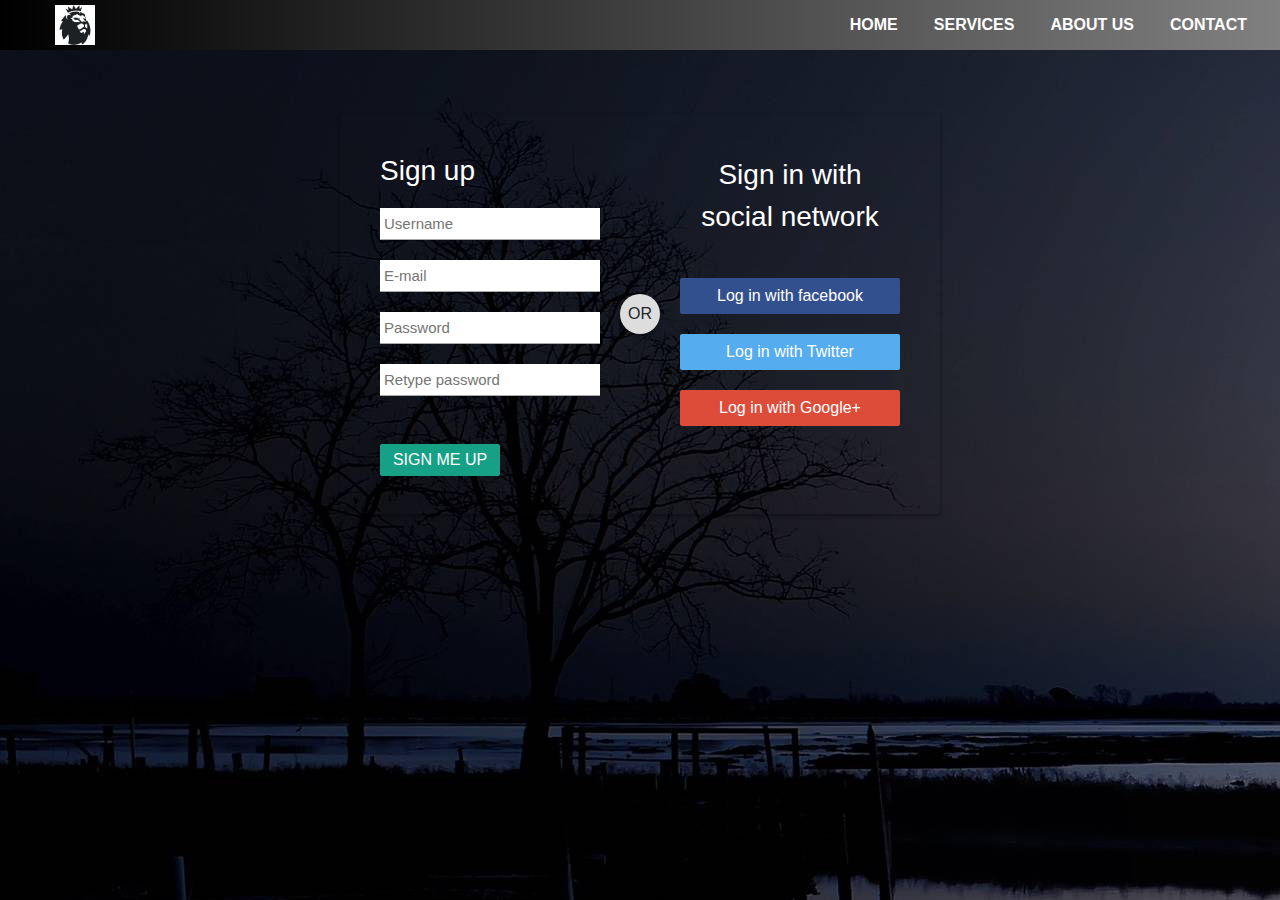
<file: LandingPage/index.html>
<!DOCTYPE html>
<html>
  <head>
    <title>Startup</title>

    <!-- Bootstrap CSS from a CDN. This way you don't have to include the bootstrap file yourself -->
    <link
      rel="stylesheet"
      href="https://stackpath.bootstrapcdn.com/bootstrap/4.3.1/css/bootstrap.min.css"
      integrity="sha384-ggOyR0iXCbMQv3Xipma34MD+dH/1fQ784/j6cY/iJTQUOhcWr7x9JvoRxT2MZw1T"
      crossorigin="anonymous"
    />

    <!-- Your own stylesheet -->
    <link rel="stylesheet" type="text/css" href="style.css" />
  </head>
  <body>

    <section id="nav-bar">
      <nav class="navbar navbar-expand-lg navbar-light">
        <div class="container-fluid">
          <a class="navbar-brand" href="#"><img src="logo.png"></a>
          <button class="navbar-toggler" type="button" data-bs-toggle="collapse" data-bs-target="#navbarNav" aria-controls="navbarNav" aria-expanded="false" aria-label="Toggle navigation">
            <i class="fa fa-bars"></i>
          </button>
          <div class="collapse navbar-collapse" id="navbarNav">
            <ul class="navbar-nav ml-auto">
              <li class="nav-item">
                <a class="nav-link"  href="#">HOME</a>
              </li>
              <li class="nav-item">
                <a class="nav-link" href="#">SERVICES</a>
              </li>
              <li class="nav-item">
                <a class="nav-link" href="#">ABOUT US</a>
              </li>
              <li class="nav-item">
                <a class="nav-link" href="#"> CONTACT</a>
                
              </li>
            </ul>
          </div>
        </div>
      </nav>
    </section>
    <div id="login-box">
      <div class="left">
        <h1>Sign up</h1>
        
        <input type="text" name="username" placeholder="Username" />
        <input type="text" name="email" placeholder="E-mail" />
        <input type="password" name="password" placeholder="Password" />
        <input type="password" name="password2" placeholder="Retype password" />
        
        <input type="submit" name="signup_submit" value="Sign me up" />
      </div>
      
      <div class="right">
        <span class="loginwith">Sign in with<br />social network</span>
        
        <button class="social-signin facebook">Log in with facebook</button>
        <button class="social-signin twitter">Log in with Twitter</button>
        <button class="social-signin google">Log in with Google+</button>
      </div>
      <div class="or">OR</div>
    </div>
     
    <!-- Bootstrap JavaScript from a CDN. This way you don't have to include the bootstrap file yourself -->
    <script
      src="https://code.jquery.com/jquery-3.3.1.slim.min.js"
      integrity="sha384-q8i/X+965DzO0rT7abK41JStQIAqVgRVzpbzo5smXKp4YfRvH+8abtTE1Pi6jizo"
      crossorigin="anonymous"
    ></script>
    <script
      src="https://cdnjs.cloudflare.com/ajax/libs/popper.js/1.14.7/umd/popper.min.js"
      integrity="sha384-UO2eT0CpHqdSJQ6hJty5KVphtPhzWj9WO1clHTMGa3JDZwrnQq4sF86dIHNDz0W1"
      crossorigin="anonymous"
    ></script>
    <script
      src="https://stackpath.bootstrapcdn.com/bootstrap/4.3.1/js/bootstrap.min.js"
      integrity="sha384-JjSmVgyd0p3pXB1rRibZUAYoIIy6OrQ6VrjIEaFf/nJGzIxFDsf4x0xIM+B07jRM"
      crossorigin="anonymous"
    ></script>
  </body>
</html>
</file>
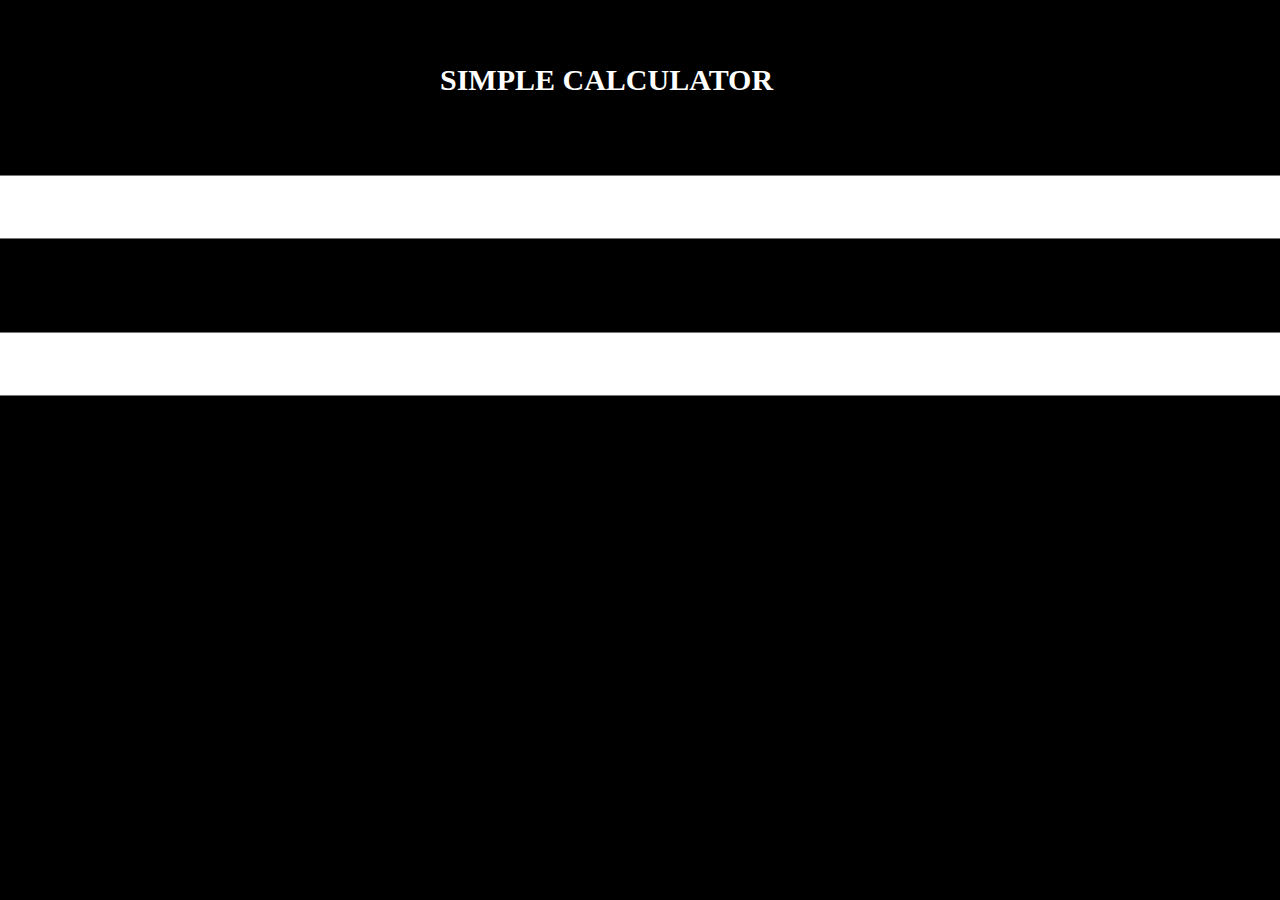
<file: CalculatorDOM/CalculatorDOM.html>
<!DOCTYPE html>
<html lang="en">
    <head>
        
        <meta charset = "UTF-8"  />
        <meta http-equiv="X-UA-Compatible" content="IE-edge" />
        <meta name="viewport" content="width-device-width, initial-scale-1.0" />
        <title> CALCULATOR
        </title>
        <link rel ="stylesheet" href = "CalculatorDOM.css">
    </head>
    <body>
       <div class="center">
           <div id="toggle">
               <i class="indicator"></i>
           </div>
           <h2>SIMPLE CALCULATOR </h2>
           <p> 
               <ul>First Number</ul>
               <input type="text" id="number1">
            </p>
           <p> 
            <ul>Second Number</ul>
            <input type="text" id="number2">
        </p>  
         
       <button onclick="add()">+</button>
       <button onclick="sub()">-</button>
       <button onclick="mul()">*</button>
       <button onclick="div()">/</button>
        <h1 id="c"></h1>
        
       </div>
        <script src="CalculatorDOM.js"></script>
        <script>
            const body = document.querySelector('body');
            const toggle = document.getElementById('toggle');
            toggle.onclick = function(){
                toggle.classList.toggle('active');
                body.classList.toggle('active');
            }
        </script>
    </body>
</html>
</file>
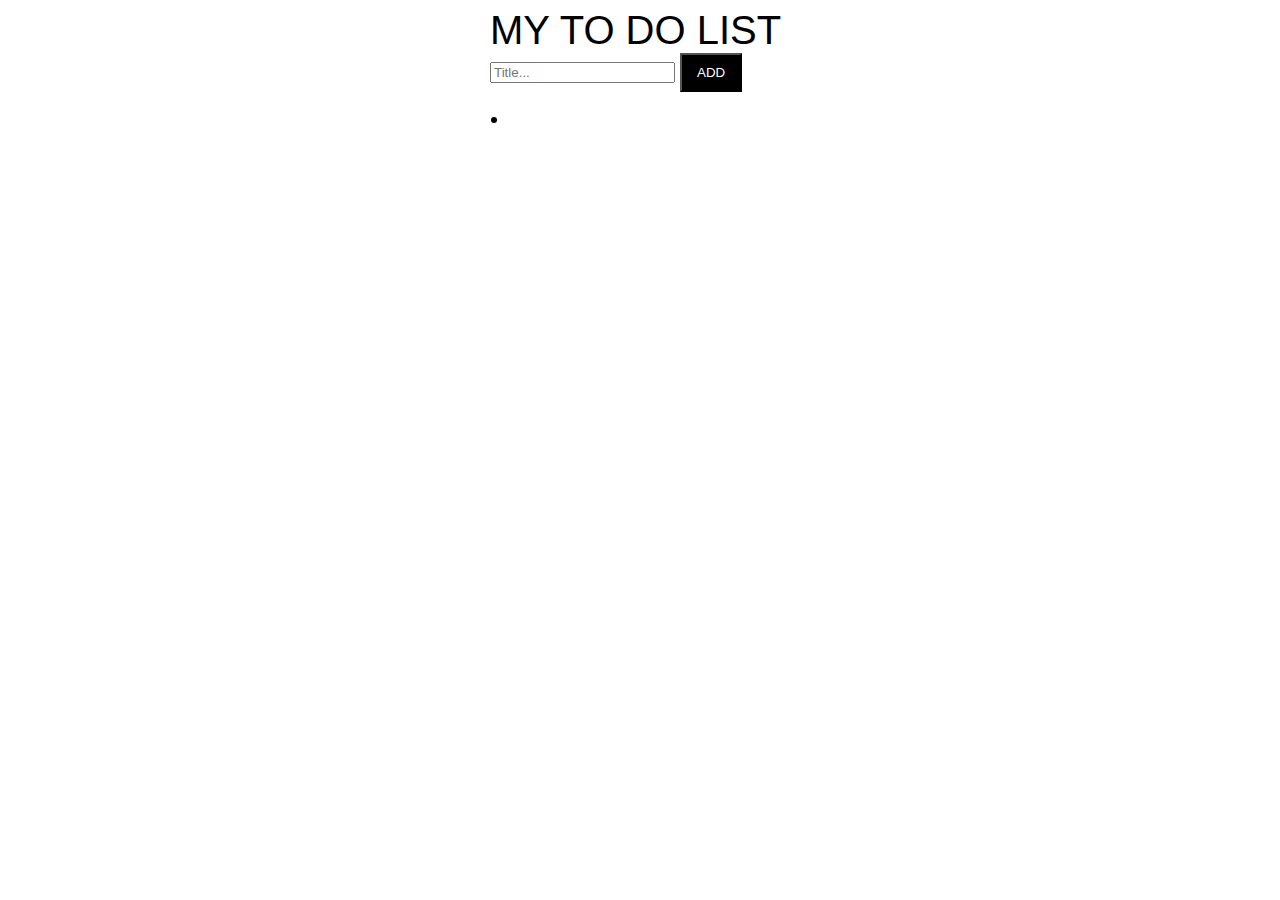
<file: ToDoList/ToDoList.html>
<!DOCTYPE html>
<html lang="en">
    <head>
        
        <meta charset = "UTF-8"  />
        <meta http-equiv="X-UA-Compatible" content="IE-edge" />
        <meta name="viewport" content="width-device-width, initial-scale-1.0" />
        <link rel="stylesheet" href="ToDoList.css">
        <title> To Do List

        </title>
    </head>
    <h1>MY TO DO LIST</h1>
    <form id="todoForm">
        <input id="todoInput" placeholder="Title...">
        <button type="button"onclick="todoList()">ADD</button>
    </form>
   <ul>
        
        <li id="todoList"></li>
    </ul>
    <body>
        <script src="ToDoList.js"></script>
    </body>
</html>
</file>
<file: LandingPage/style.css>
body,
html {
  width: 100%;
  height: 100vh;
  font-family: 'Montserrat', sans-serif;
  background-image: url('blp.jpg');
  margin: 0;
  padding: 0;
  overflow: hidden;               
}
#nav-bar{
  position: sticky;
  top: 0;
  z-index: 10;
}
.navbar{
  background-image: linear-gradient(to right, Black, Grey);
  padding: 0 !important;
}
.navbar-brand img{
 height: 40px;
 padding-left: 40px;
}
.navbar-nav li{
 padding: 0 10px;
}
.navbar-nav li a{
 color: #fff !important;
 font-weight: 600;
}
.fa-bars{
  color: black;
  font-size: 30px !important;
}
#login-box {
  position: relative;
  margin: 5% auto;
  width: 600px;
  height: 400px;
  border-radius: 2px;
  box-shadow: 0 2px 4px rgba(0, 0, 0, 0.4);
}

.left {
  position: absolute;
  top: 0;
  left: 0;
  box-sizing: border-box;
  padding: 40px;
  width: 300px;
  height: 400px;
}

h1 {
  margin: 0 0 20px 0;
  font-weight: 300;
  font-size: 28px;
  color: White;
}

input[type="text"],
input[type="password"] {
  display: block;
  box-sizing: border-box;
  margin-bottom: 20px;
  padding: 4px;
  width: 220px;
  height: 32px;
  border: none;
  border-bottom: 1px solid #AAA;
  font-family: 'Roboto', sans-serif;
  font-weight: 400;
  font-size: 15px;
  transition: 0.2s ease;
}

input[type="text"]:focus,
input[type="password"]:focus {
  border-bottom: 2px solid #16a085;
  color: #16a085;
  transition: 0.2s ease;
}

input[type="submit"] {
  margin-top: 28px;
  width: 120px;
  height: 32px;
  background: #16a085;
  border: none;
  border-radius: 2px;
  color: #FFF;
  font-family: 'Roboto', sans-serif;
  font-weight: 500;
  text-transform: uppercase;
  transition: 0.1s ease;
  cursor: pointer;
}

input[type="submit"]:hover,
input[type="submit"]:focus {
  opacity: 0.8;
  box-shadow: 0 2px 4px rgba(0, 0, 0, 0.4);
  transition: 0.1s ease;
}

input[type="submit"]:active {
  opacity: 1;
  box-shadow: 0 1px 2px rgba(0, 0, 0, 0.4);
  transition: 0.1s ease;
}

.or {
  position: absolute;
  top: 180px;
  left: 280px;
  width: 40px;
  height: 40px;
  background: #DDD;
  border-radius: 50%;
  box-shadow: 0 2px 4px rgba(0, 0, 0, 0.4);
  line-height: 40px;
  text-align: center;
}

.right {
  position: absolute;
  top: 0;
  right: 0;
  box-sizing: border-box;
  padding: 40px;
  width: 300px;
  height: 400px;
  background: url('https://goo.gl/YbktSj');
  background-size: cover;
  background-position: center;
  border-radius: 0 2px 2px 0;
}

.right .loginwith {
  display: block;
  margin-bottom: 40px;
  font-size: 28px;
  color: #FFF;
  text-align: center;
}

button.social-signin {
  margin-bottom: 20px;
  width: 220px;
  height: 36px;
  border: none;
  border-radius: 2px;
  color: #FFF;
  font-family: 'Roboto', sans-serif;
  font-weight: 500;
  transition: 0.2s ease;
  cursor: pointer;
}

button.social-signin:hover,
button.social-signin:focus {
  box-shadow: 0 2px 4px rgba(0, 0, 0, 0.4);
  transition: 0.2s ease;
}

button.social-signin:active {
  box-shadow: 0 1px 2px rgba(0, 0, 0, 0.4);
  transition: 0.2s ease;
}

button.social-signin.facebook {
  background: #32508E;
}

button.social-signin.twitter {
  background: #55ACEE;
}

button.social-signin.google {
  background: #DD4B39;
}
</file>
<file: CalculatorDOM/CalculatorDOM.css>
body{  
    padding: 25px;
    background: black;
    color:white;
    transition: 0.5s;
    font-size: 20px;  
    display: flex; 
    justify-content: center;
    align-items: center;
}
body.active{
    background: #f8f8f8;
    color:black;
}
#toggle{
    position: relative;
    display: block;
    width: 60px;
    height: 30px;
    border-radius: 30px;
    background: #222;
    transition: 0.5s;
    cursor: pointer;
    box-shadow: inset 0 8px 60px rgba(0,0,0,0,1),
                inset 0 8px 60px rgba(0,0,0,0,1),
                inset 0 -4px 4px rgba(0,0,0,0,1);
}
#toggle.active{
    background: #fff;
    box-shadow: inset 0 2px 60px rgba(0,0,0,0.1),
                inset 0 2px 60px rgba(0,0,0,0.1),
                inset 0 -4px 8px rgba(0,0,0,0.05);
}
#toggle .indicator{
    position:absolute;
    top: 0;
    left: 0;
    width: 30px;
    height: 30px;
    background: linear-gradient(to bottom, #444, #222);
    border-radius: 50%;
    transform: scale(0.9);
    box-shadow: 0 8px 40px rgba(0,0,0,0.5),
                inset 0 4px 4px rgba(255,255,255,0.2),
                inset 0 -4px 4px rgba(255,255,255,0.2);
    transition: 0.5;
} 
#toggle.active .indicator{
  left: 30px;
  background: linear-gradient(to bottom, #eaeaea, #f9f9f9);
  transition: 1.5;
  box-shadow: 0 8px 40px rgba(0,0,0,0.5),
                inset 0 4px 4px rgba(255,255,255,0.2),
                inset 0 -4px 4px rgba(255,255,255,0.2);
}
h2{  
    width: 400px;
    margin: 0 auto;
}

input{
    font-size: 250%;
    width: 1800px;
    margin: 15px 30px;
}
button{
    font-size: 1em;
    width: 50px;  
    height: 50px;  
}
</file>
<file: ToDoList/ToDoList.css>
h1{
    width: 300px;
    margin: 0 auto;
    font-family: Tahoma, Geneva, sans-serif;
    font-size: 40px;
    letter-spacing: 0px;
    word-spacing: 0px;
    font-weight: 400;
    text-decoration: none solid rgb(68, 68, 68);
    font-style: normal;
    font-variant: normal;
    text-transform: capitalize;
}
form{
    width: 300px;
    margin: 0 auto;
    font-size: 20px;
}
ul li{
    width: 300px;
    margin: 0 auto;
    font-size: 20px;
}
button{
    background-color: Black;
    color: white;
    padding: 10px 15px;
}
</file>
